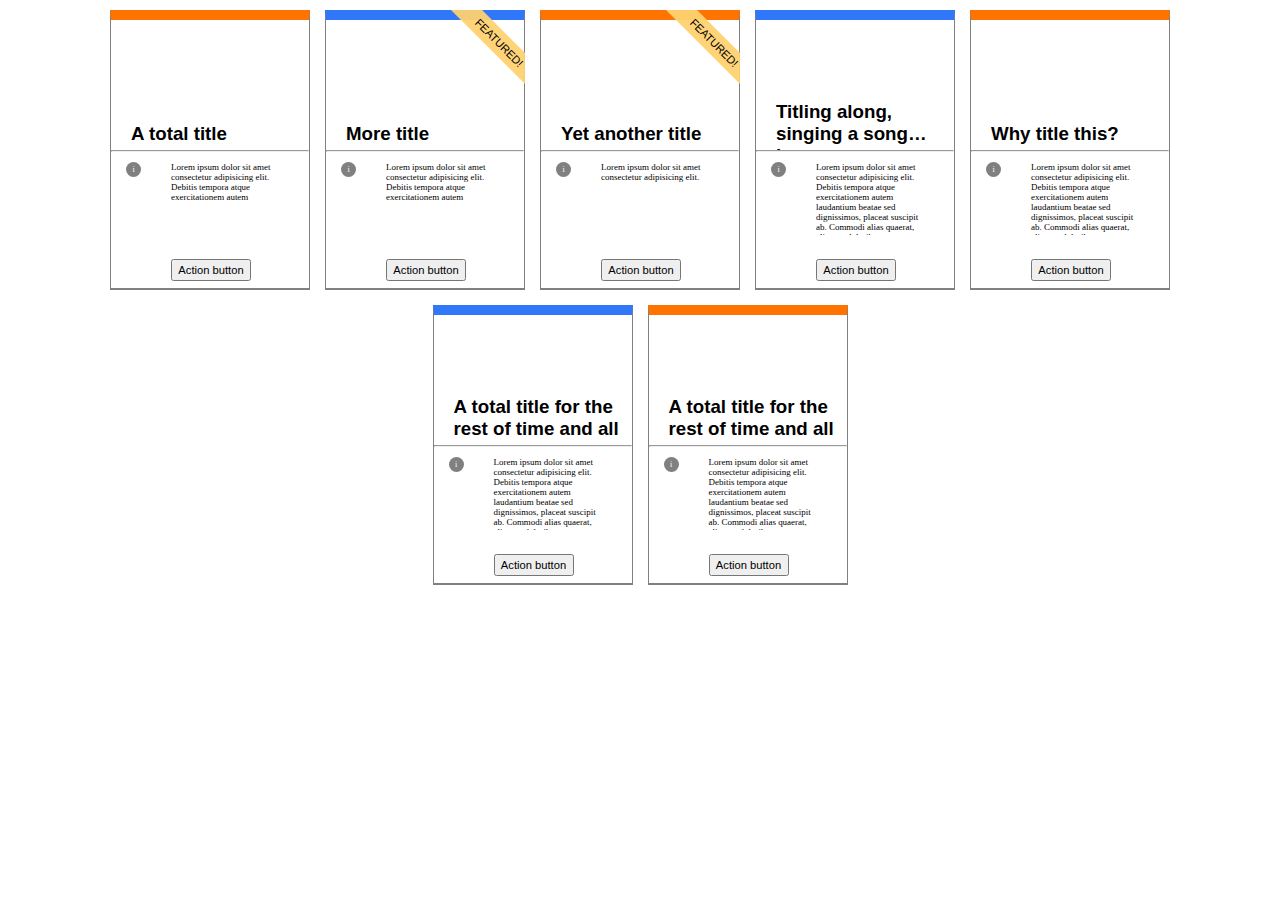
<file: index.html>
<!DOCTYPE html>
<html lang="en">

<head>
    <meta charset="UTF-8">
    <meta http-equiv="X-UA-Compatible" content="IE=edge">
    <meta name="viewport" content="width=device-width, initial-scale=1.0">
    <link rel="stylesheet" href="style.css">
    <title>verseOne</title>
</head>

<body>
    <div class="container">
        <div class="wrapper">
            <div class="card">
                <div class="cardUpper">
                    <h3 class="cardTitle">A total title</h3>
                </div>
                <hr>
                <div class="flex">
                    <div class="icon">i</div>
                    <div class="cardLower">
                        <div class="overflow">
                            <p class="cardTxt">
                                Lorem ipsum dolor sit amet consectetur adipisicing elit. Debitis tempora atque
                                exercitationem
                                autem

                            </p>
                        </div>
                        <button class="cardBtn">
                            Action button
                        </button>

                    </div>
                </div>
            </div>
        </div>
        <div class="wrapper">
            <div class="card">

                <div class="cardUpper">
                    <h3 class="cardTitle">More title</h3>
                </div>
                <hr>
                <div class="flex">
                    <div class="icon">i</div>
                    <div class="cardLower">
                        <div class="overflow">
                            <p class="cardTxt">
                                Lorem ipsum dolor sit amet consectetur adipisicing elit. Debitis tempora atque
                                exercitationem
                                autem

                            </p>
                        </div>
                        <button class="cardBtn">
                            Action button
                        </button>

                    </div>
                </div>
            </div>
        </div>

        <div class="wrapper">
            <div class="card">
                <div class="cardUpper">
                    <h3 class="cardTitle">Yet another title</h3>
                </div>
                <hr>
                <div class="flex">
                    <div class="icon">i</div>
                    <div class="cardLower">
                        <div class="overflow">
                            <p class="cardTxt">
                                Lorem ipsum dolor sit amet consectetur adipisicing elit.
                            </p>
                        </div>
                        <button class="cardBtn">
                            Action button
                        </button>

                    </div>
                </div>
            </div>
        </div>

        <div class="wrapper">
            <div class="card">
                <div class="cardUpper">
                    <h3 class="cardTitle">Titling along, singing a song lorem saassassasassa</h3>
                </div>
                <hr>
                <div class="flex">
                    <div class="icon">i</div>
                    <div class="cardLower">
                        <div class="overflow">
                            <p class="cardTxt">
                                Lorem ipsum dolor sit amet consectetur adipisicing elit. Debitis tempora atque
                                exercitationem
                                autem
                                laudantium beatae sed dignissimos, placeat suscipit ab. Commodi alias quaerat, aliquam
                                doloribus
                                quas

                            </p>
                        </div>
                        <button class="cardBtn">
                            Action button
                        </button>

                    </div>
                </div>
            </div>
        </div>
        <div class="wrapper">
            <div class="card">
                <div class="cardUpper">
                    <h3 class="cardTitle">Why title this?</h3>
                </div>
                <hr>
                <div class="flex">
                    <div class="icon">i</div>
                    <div class="cardLower">
                        <div class="overflow">


                            <p class="cardTxt">
                                Lorem ipsum dolor sit amet consectetur adipisicing elit. Debitis tempora atque
                                exercitationem
                                autem
                                laudantium beatae sed dignissimos, placeat suscipit ab. Commodi alias quaerat, aliquam
                                doloribus
                                quas
                                repudiandae omnis veniam aspernatur!
                            </p>
                        </div>
                        <button class="cardBtn">
                            Action button
                        </button>

                    </div>
                </div>
            </div>
        </div>

        <div class="wrapper">
            <div class="card">
                <div class="cardUpper">
                    <h3 class="cardTitle">A total title for the rest of time and all</h3>
                </div>
                <hr>
                <div class="flex">
                    <div class="icon">i</div>
                    <div class="cardLower">
                        <div class="overflow">
                            <p class="cardTxt">
                                Lorem ipsum dolor sit amet consectetur adipisicing elit. Debitis tempora atque
                                exercitationem
                                autem
                                laudantium beatae sed dignissimos, placeat suscipit ab. Commodi alias quaerat, aliquam
                                doloribus
                                quas
                                Lorem ipsum dolor sit amet consectetur adipisicing elit. Necessitatibus ad ratione
                                fugit,
                                eum voluptates architecto pariatur nisi. Nesciunt, asperiores natus tempora quam
                                provident
                                sapiente! Ex quod reprehenderit laudantium labore in.
                                repudiandae omnis veniam aspernatur! Lorem ipsum dolor sit amet consectetur adipisicing
                                elit. Quasi autem sint quibusdam odio, exercitationem totam facere voluptatem laboriosam
                                nobis maiores ad enim consectetur maxime facilis, iste veniam eius aspernatur
                                praesentium.
                            </p>
                        </div>
                        <button class="cardBtn">
                            Action button
                        </button>

                    </div>
                </div>
            </div>
        </div>

        <div class="wrapper">
            <div class="card">
                <div class="cardUpper">
                    <h3 class="cardTitle">A total title for the rest of time and all</h3>
                </div>
                <hr>
                <div class="flex">
                    <div class="icon">i</div>
                    <div class="cardLower">
                        <div class="overflow">

                            <p class="cardTxt">
                                Lorem ipsum dolor sit amet consectetur adipisicing elit. Debitis tempora atque
                                exercitationem
                                autem
                                laudantium beatae sed dignissimos, placeat suscipit ab. Commodi alias quaerat, aliquam
                                doloribus
                                quas
                                repudiandae omnis veniam aspernatur!
                            </p>

                        </div>
                        <button class="cardBtn">
                            Action button
                        </button>

                    </div>
                </div>
            </div>
        </div>
    </div>
</body>

</html>
</file>
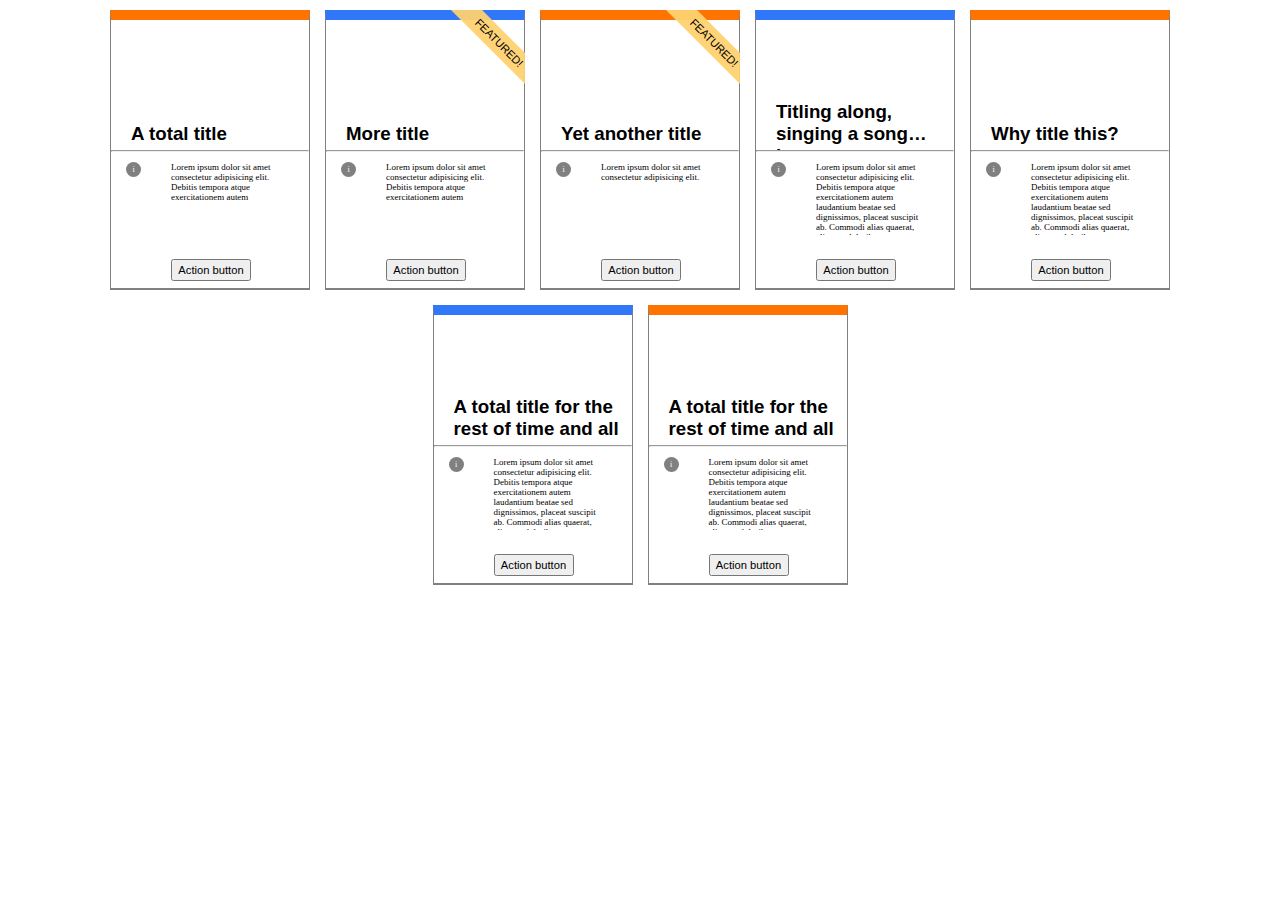
<file: verseOne.html>
<!DOCTYPE html>
<html lang="en">

<head>
    <meta charset="UTF-8">
    <meta http-equiv="X-UA-Compatible" content="IE=edge">
    <meta name="viewport" content="width=device-width, initial-scale=1.0">
    <link rel="stylesheet" href="style.css">
    <title>verseOne</title>
</head>

<body>
    <div class="container">
        <div class="wrapper">
            <div class="card">
                <div class="cardUpper">
                    <h3 class="cardTitle">A total title</h3>
                </div>
                <hr>
                <div class="flex">
                    <div class="icon">i</div>
                    <div class="cardLower">
                        <div class="overflow">
                            <p class="cardTxt">
                                Lorem ipsum dolor sit amet consectetur adipisicing elit. Debitis tempora atque
                                exercitationem
                                autem

                            </p>
                        </div>
                        <button class="cardBtn">
                            Action button
                        </button>

                    </div>
                </div>
            </div>
        </div>
        <div class="wrapper">
            <div class="card">

                <div class="cardUpper">
                    <h3 class="cardTitle">More title</h3>
                </div>
                <hr>
                <div class="flex">
                    <div class="icon">i</div>
                    <div class="cardLower">
                        <div class="overflow">
                            <p class="cardTxt">
                                Lorem ipsum dolor sit amet consectetur adipisicing elit. Debitis tempora atque
                                exercitationem
                                autem

                            </p>
                        </div>
                        <button class="cardBtn">
                            Action button
                        </button>

                    </div>
                </div>
            </div>
        </div>

        <div class="wrapper">
            <div class="card">
                <div class="cardUpper">
                    <h3 class="cardTitle">Yet another title</h3>
                </div>
                <hr>
                <div class="flex">
                    <div class="icon">i</div>
                    <div class="cardLower">
                        <div class="overflow">
                            <p class="cardTxt">
                                Lorem ipsum dolor sit amet consectetur adipisicing elit.
                            </p>
                        </div>
                        <button class="cardBtn">
                            Action button
                        </button>

                    </div>
                </div>
            </div>
        </div>

        <div class="wrapper">
            <div class="card">
                <div class="cardUpper">
                    <h3 class="cardTitle">Titling along, singing a song lorem saassassasassa</h3>
                </div>
                <hr>
                <div class="flex">
                    <div class="icon">i</div>
                    <div class="cardLower">
                        <div class="overflow">
                            <p class="cardTxt">
                                Lorem ipsum dolor sit amet consectetur adipisicing elit. Debitis tempora atque
                                exercitationem
                                autem
                                laudantium beatae sed dignissimos, placeat suscipit ab. Commodi alias quaerat, aliquam
                                doloribus
                                quas

                            </p>
                        </div>
                        <button class="cardBtn">
                            Action button
                        </button>

                    </div>
                </div>
            </div>
        </div>
        <div class="wrapper">
            <div class="card">
                <div class="cardUpper">
                    <h3 class="cardTitle">Why title this?</h3>
                </div>
                <hr>
                <div class="flex">
                    <div class="icon">i</div>
                    <div class="cardLower">
                        <div class="overflow">


                            <p class="cardTxt">
                                Lorem ipsum dolor sit amet consectetur adipisicing elit. Debitis tempora atque
                                exercitationem
                                autem
                                laudantium beatae sed dignissimos, placeat suscipit ab. Commodi alias quaerat, aliquam
                                doloribus
                                quas
                                repudiandae omnis veniam aspernatur!
                            </p>
                        </div>
                        <button class="cardBtn">
                            Action button
                        </button>

                    </div>
                </div>
            </div>
        </div>

        <div class="wrapper">
            <div class="card">
                <div class="cardUpper">
                    <h3 class="cardTitle">A total title for the rest of time and all</h3>
                </div>
                <hr>
                <div class="flex">
                    <div class="icon">i</div>
                    <div class="cardLower">
                        <div class="overflow">
                            <p class="cardTxt">
                                Lorem ipsum dolor sit amet consectetur adipisicing elit. Debitis tempora atque
                                exercitationem
                                autem
                                laudantium beatae sed dignissimos, placeat suscipit ab. Commodi alias quaerat, aliquam
                                doloribus
                                quas
                                Lorem ipsum dolor sit amet consectetur adipisicing elit. Necessitatibus ad ratione
                                fugit,
                                eum voluptates architecto pariatur nisi. Nesciunt, asperiores natus tempora quam
                                provident
                                sapiente! Ex quod reprehenderit laudantium labore in.
                                repudiandae omnis veniam aspernatur! Lorem ipsum dolor sit amet consectetur adipisicing
                                elit. Quasi autem sint quibusdam odio, exercitationem totam facere voluptatem laboriosam
                                nobis maiores ad enim consectetur maxime facilis, iste veniam eius aspernatur
                                praesentium.
                            </p>
                        </div>
                        <button class="cardBtn">
                            Action button
                        </button>

                    </div>
                </div>
            </div>
        </div>

        <div class="wrapper">
            <div class="card">
                <div class="cardUpper">
                    <h3 class="cardTitle">A total title for the rest of time and all</h3>
                </div>
                <hr>
                <div class="flex">
                    <div class="icon">i</div>
                    <div class="cardLower">
                        <div class="overflow">

                            <p class="cardTxt">
                                Lorem ipsum dolor sit amet consectetur adipisicing elit. Debitis tempora atque
                                exercitationem
                                autem
                                laudantium beatae sed dignissimos, placeat suscipit ab. Commodi alias quaerat, aliquam
                                doloribus
                                quas
                                repudiandae omnis veniam aspernatur!
                            </p>

                        </div>
                        <button class="cardBtn">
                            Action button
                        </button>

                    </div>
                </div>
            </div>
        </div>
    </div>
</body>

</html>
</file>
<file: style.css>
*{
    box-sizing: border-box;
    margin: 0;
    font-family: 'Franklin Gothic Medium', 'Arial Narrow', Arial, sans-serif;
}
.card{
    height: 280px;
    width: 200px;
    border-top: rgb(255, 115, 0) solid 10px;
    border-left: solid grey 1px;
    border-right: solid grey 1px;
    border-bottom: solid grey 2px;
    overflow: hidden;
    box-shadow: rgba(0, 0, 0, 0.137) 0px 0px 10px;
}
.wrapper:nth-child(even) .card{
    border-top: rgb(49, 119, 250) solid 10px;
}
.cardUpper{
    height: 130px;
    width: 220px;
    display: flex;
    flex-direction: column;
    justify-content: flex-end;
    margin: 0;
    background: url(https://picsum.photos/220/130) center center no-repeat;
}

.cardTitle{
    background: rgba(255, 255, 255, 0.849);
    width: 100%;
    padding: 5px 20px 5px 20px;
    margin: 0;
    overflow: hidden;
    text-overflow: ellipsis;
    display: -webkit-box;
    -webkit-line-clamp: 2;
    -webkit-box-orient: vertical;
}
.cardTxt{
    font-size: 0.56rem;
    padding: 0 10px 10px 10px;
    height: 73px;
    font-family: serif;
    overflow-y: hidden;
    text-overflow: clip;
    width: 90% ;
}
.overflow{
    overflow: hidden;
    height: 130px;
}

.cardIcon{
    background: grey;
    color: white;
    border-radius: 50%;
    height: 15px;
    width: 15px;
    font-size: 0.7rem;
    display: flex;
    justify-content: center;
    flex-direction: column;
    flex: 25% 0 0;
}
.cardLower{
    margin: 5px;
    display: flex;
    justify-content: flex-start;
    flex-direction: column;
    align-items: flex-start;
    height: 119px;

}
.cardBtn{
    width: 80px;
    padding: 3px;
    justify-self: end;
    margin-left: 10px;
    font-size: 0.7rem;
}
.flex{
    display: flex;
    margin-top: 5px;
}
.icon{
    margin: 5px 15px 0 15px;
    background: grey;
    height: 15px;
    width: 10px;
    border-radius: 100%;
    text-align: center;
    flex: 15px 0 0;
    color: white;
    font-family: serif;
    font-size: 0.5rem;
    display: flex;
    justify-content: center;
    align-items: center;
}
.container{
    display: flex;
    flex-wrap: wrap;
    gap: 15px;
    justify-content: center;
    margin: 10px;
}
.wrapper:nth-child(2):before{
    content: 'FEATURED!';
    background: rgba(255, 210, 112, 0.945);
    transform: rotate(45deg)translateY(-23px)translateX(-15px);
    width: 220px;
    text-align: end;
    padding: 5px 20px 5px 0;
    overflow: hidden;
    position:absolute;
    font-size: 0.7rem;
    
   
}
.wrapper:nth-child(3):before{
    content: 'FEATURED!';
    background: rgba(255, 210, 112, 0.945);
    transform: rotate(45deg)translateY(-23px)translateX(-15px);
    width: 220px;
    text-align: end;
    padding: 5px 20px 5px 0;
    overflow: hidden;
    position:absolute;
    font-size: 0.7rem;
    
   
}
.wrapper{
    overflow: hidden;
    position: relative;
}
</file>
